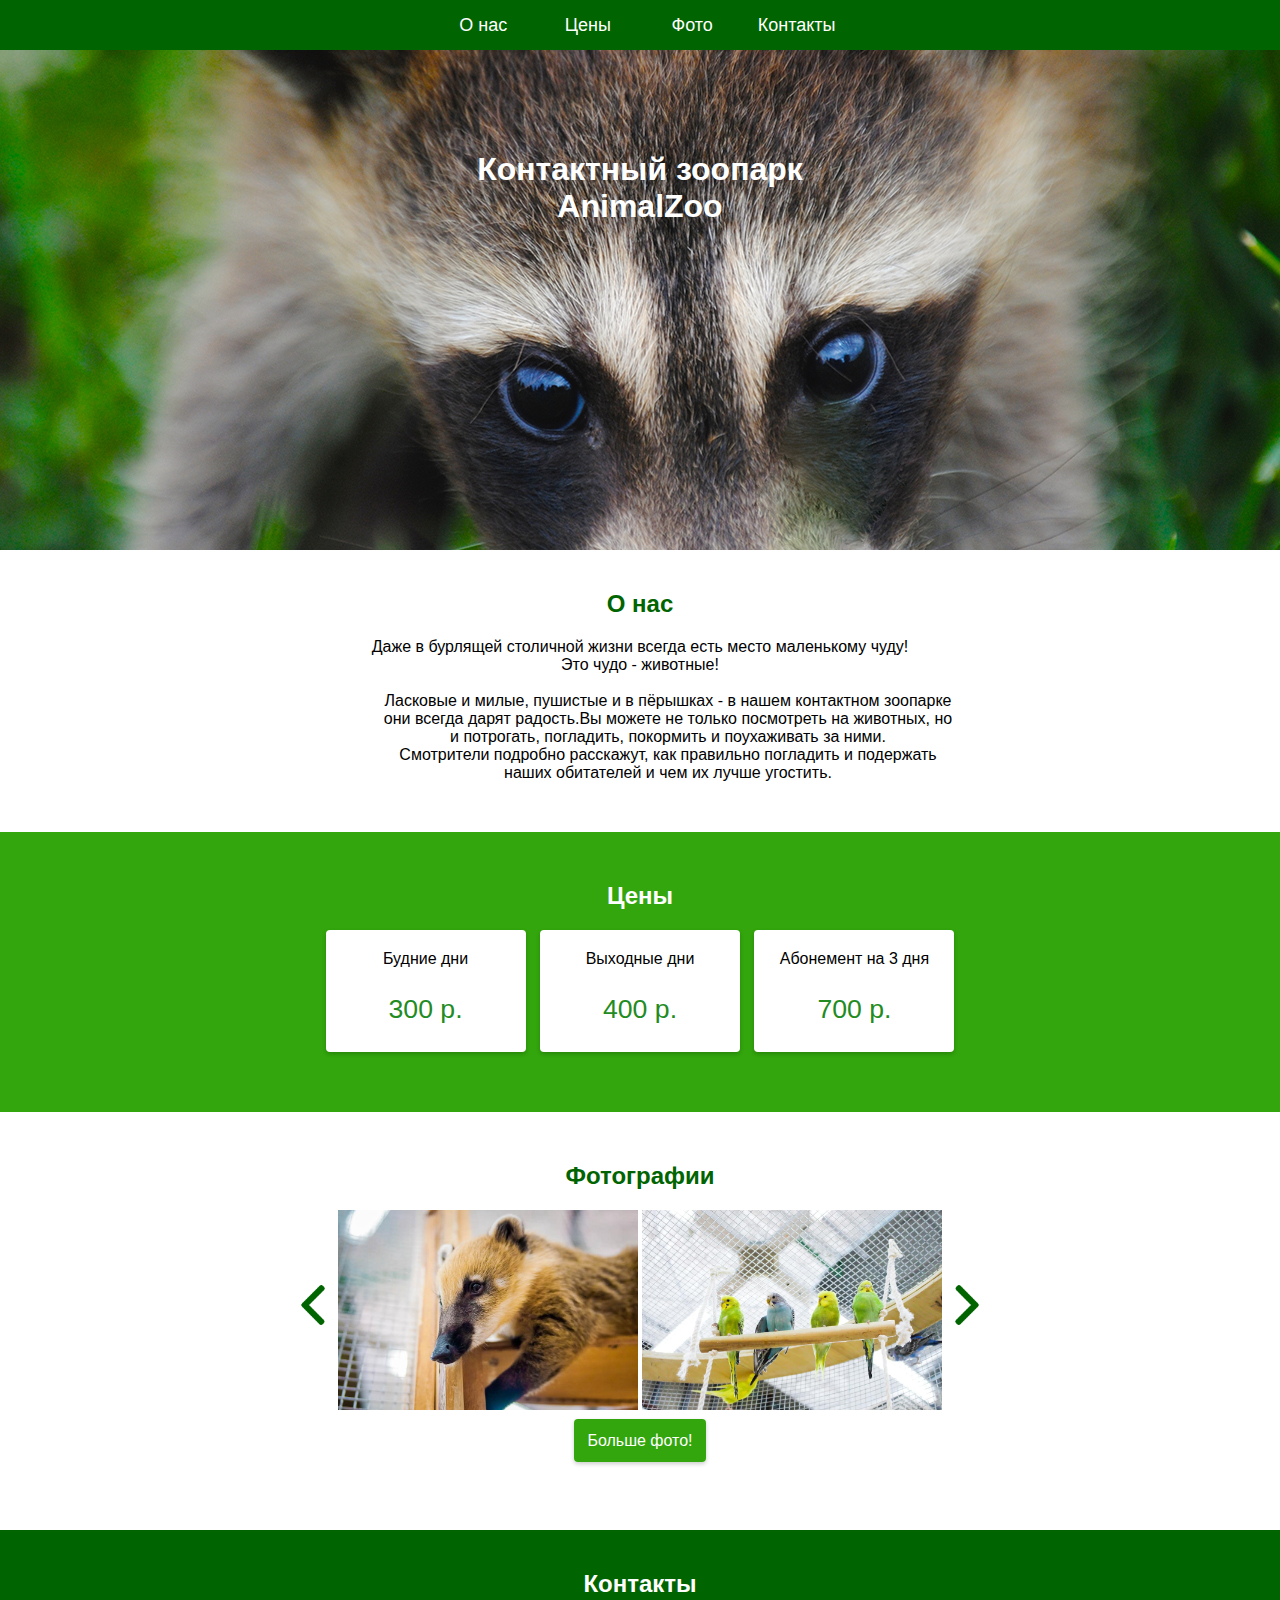
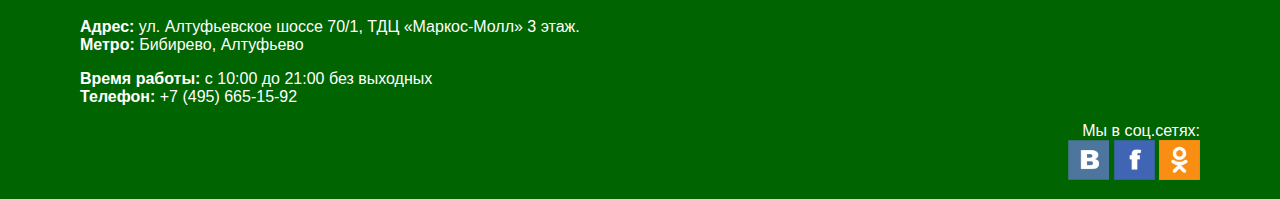
<file: index.html>
<!DOCTYPE html>
<html>
<head>
	<meta charset="UTF-8">
	<title>Contact Zoo</title>
	<link rel="stylesheet" href="style.css">
</head>
<body>
<div class="my-flex-container">

			


<div class="glav">
	<h1 class="h" >Контактный зоопарк<br>
	AnimalZoo</h1>
</div>

<div class="about" id="about">
	<h2 class="zagol" >О нас</h2>
	
	
	Даже в бурлящей столичной жизни всегда есть место маленькому чуду! <br>Это чудо - животные!<br><br>
	<div class="divabout">
	Ласковые и милые, пушистые и в пёрышках - в нашем контактном зоопарке они всегда дарят радость.Вы можете не только посмотреть на животных, но и потрогать, погладить, покормить и поухаживать за ними.<br>
	 Смотрители подробно расскажут, как правильно погладить и подержать наших обитателей и чем их лучше угостить. 
	</div>
</div>

<div class="price"  id="price">
  <div class="box">
	<h2 class="zagol1" >Цены</h2>
	<div class="ramka">
	    Будние дни
	    <p class="pp">300 р.</p>
	</div>
	<div class="ramka">
	    Выходные дни
	    <p class="pp">400 р.</p>
	</div>
	<div class="ramka">
	    Абонемент на 3 дня
	    <p class="pp">700 р.</p>
	</div>
  </div>		
</div>

<div class="ourpets"  id="foto">
	<h2 class="zagol">Фотографии</h2> 

	<div id="images" class="aboutimg0">
      <div class="aboutimg">
	   <img class="s1" id="left" src="s1.png" width="40px" >
	   </div>
	   <div class="aboutimg">
	   <img class="i1" id="mydiv" src="1.jpg" width="300" height="200">
	   </div>

	   <div class="aboutimg">
	   <img class="i2" id="mydiv1" src="2.jpg" width="300" height="200">
	   </div>
	   <div class="aboutimg">
	   <img class="s2" id="right" src="s2.png" width="40px" >
	   </div>


	   <script src="script.js"></script>

	   
	   <div>
	   <br><a class="podrobne" href="foto.html">Больше фото!</a>
		</div>
	</div>
	
</div>

<div class="wrap-menu">
				<div class="menu">
					<ul>
						<li ><a href="#about">О нас</a></li>
						<li><a href="#price">Цены</a></li>
						<li><a href="#foto">Фото</a></li>
						<li><a href="#contact">Контакты</a></li>
					
					</ul>
				</div>
			</div>

<div class="contact" id="contact">
	<h2 >Контакты</h2>

	<div class="divleft">
		<p><b>Адрес:</b> ул. Алтуфьевское шоссе 70/1, ТДЦ «Маркос-Молл» 3 этаж.<br>
		<b>Метро:</b> Бибирево, Алтуфьево</p>
		<p><b>Время работы:</b> с 10:00 до 21:00 без выходных<br>
		<b>Телефон:</b> +7 (495) 665-15-92</p>
	</div>
			<div class="divright">
				Мы в соц.сетях:<br>
				<a href="https://vk.com/"><img   width="41"  height="40" src="03.png"></a>
			<a href="https://vk.com/"><img   width="41" height="40"  src="02.png"></a>
			<a href="https://vk.com/"><img   width="41"  height="40" src="01.png"></a>
			
			</div>

</div>

</div>


</body>
</html>
</file>
<file: style.css>
body {
	padding: 0; 
	margin: 0; 
	text-align: center;
	font-family: sans-serif;
}

.my-flex-container{
			  display: flex;
			  flex-wrap: wrap;

			  
			}

.wrap-menu {
     position: fixed;
	width: 100%;
}
.menu {
		position: fixed;
	background-color: #006400;
	width: 100%;
}
.menu > ul {
	
	list-style: none;
	padding: 0;
	margin: 0;
}

.menu > ul li {

	display: inline-block;
	height: 50px;
	width: 100px;
	align:left;
	line-height: 50px;
	background: #006400;
    font-size: 18px;
    color:#ffffff;

}
.menu > ul li a {
	text-decoration: none;
	color: #ffffff;
}
.menu > ul li:hover {
	background: #32a60c;
	cursor: pointer;
}

.h{
padding-top: 130px;
}


.divabout{
	float: left;
	width: 45%;
	padding-left:380px; 
	
}


.glav{
	background-image: url(2030.jpg); 
	background-repeat:no-repeat;
	background-position:-40px -160px;
	width: 100%;
	height: 550px;
	color:#ffffff;

}
.price{
	width: 100%;
	background-color: #32a60c;
	padding-bottom: 50px;
	padding-top: 30px;
}
.pp{
	font-size: 20pt; 
	color:#228B22;
}

.box div{
	
	display:inline-block;
	align-content: center;
	width: 200px;
}
.zagol1{
	color:#ffffff;

}
.ramka{
	border: 4px black;
	background-color: #ffffff;
	padding-top: 20px;
	margin-left: 5px;
	margin-right: 5px;
	margin-bottom: 10px;
	 border-radius: 4px;
	  box-shadow: 0 2px 4px rgba(0, 0, 0, .2);
}
.aboutfoto{
	 display:inline-block;
	 padding-bottom: 27px;

}
.mydiv{
width:400px;
	 height:268px;	
}
.foto{
	margin-top:100px;


}

.aboutimg {
 display:inline-block;

}
.aboutimg img {
 display:block;
}
.s1{
	position: relative;
	bottom:  85px;
}
.i1{position: relative;

}
.s2{
	position: relative;
	bottom:  85px;
}
.i2{position: relative;

}
.zagol{
	color: #006400;
}
.about{	
padding-bottom: 50px;
padding-top: 20px;
}
.ourpets{
	width: 100%;
	padding-bottom: 40px;
	padding-top: 30px;
	
	 
}
.podrobne{
	text-decoration: none;
	cursor: pointer;
	background: #32a60c;
    border-radius: 10 10px;
    color: #ffffff;
    padding: 13px;
     border-radius: 4px;
      box-shadow: 0 2px 4px rgba(0, 0, 0, .2);

    
}

.contact{
		background-color:#006400; 
		width: 100%;
		color: #ffffff;	
		margin-top: 40px;
		padding-bottom: 15px;
	    padding-top: 20px;	
	}

.divright{
	text-align: right;
	padding-right: 80px;
}
.divleft{
	text-align: left;
	width: 45%;
	padding-left:80px; 
	
}
.text{
    width: 88%;
	
	margin-top: 30px;
	text-align: center;


}
@media (max-width: 1250px){
	.divabout{
	
	width: 52%;
	padding-left:270px; 
	
}
@media (max-width: 990px){
	.divabout{
	
	width: 75%;
	padding-left:100px; 
	
}
}

@media (max-width:  600px){
	.divabout{
	
	width: 90%;
	padding-left:30px; 
	
}
.about{
	width: 90%;
	padding-left:30px; 
}

.divleft{
	padding-left:40px;
	text-align: left;
	width: 80%;
}
.divright{
	padding-top: 50px;
	padding-right: 50px;
}


.ramka{
	
	padding-top: 20px;
	margin-left: 23px;
	margin-right: 23px;
	margin-bottom: 10px;
	 
}
.glav{
	
	background-position:-300px -160px;
	height: 550px;

}
.s1{
	top: 22px;
	right: 20px;
}
.i1{right: 24px;

}
.s2{
	bottom: 182px;
	left: 20px;
}
.i2{
	left: 22px;
}



}
</file>
